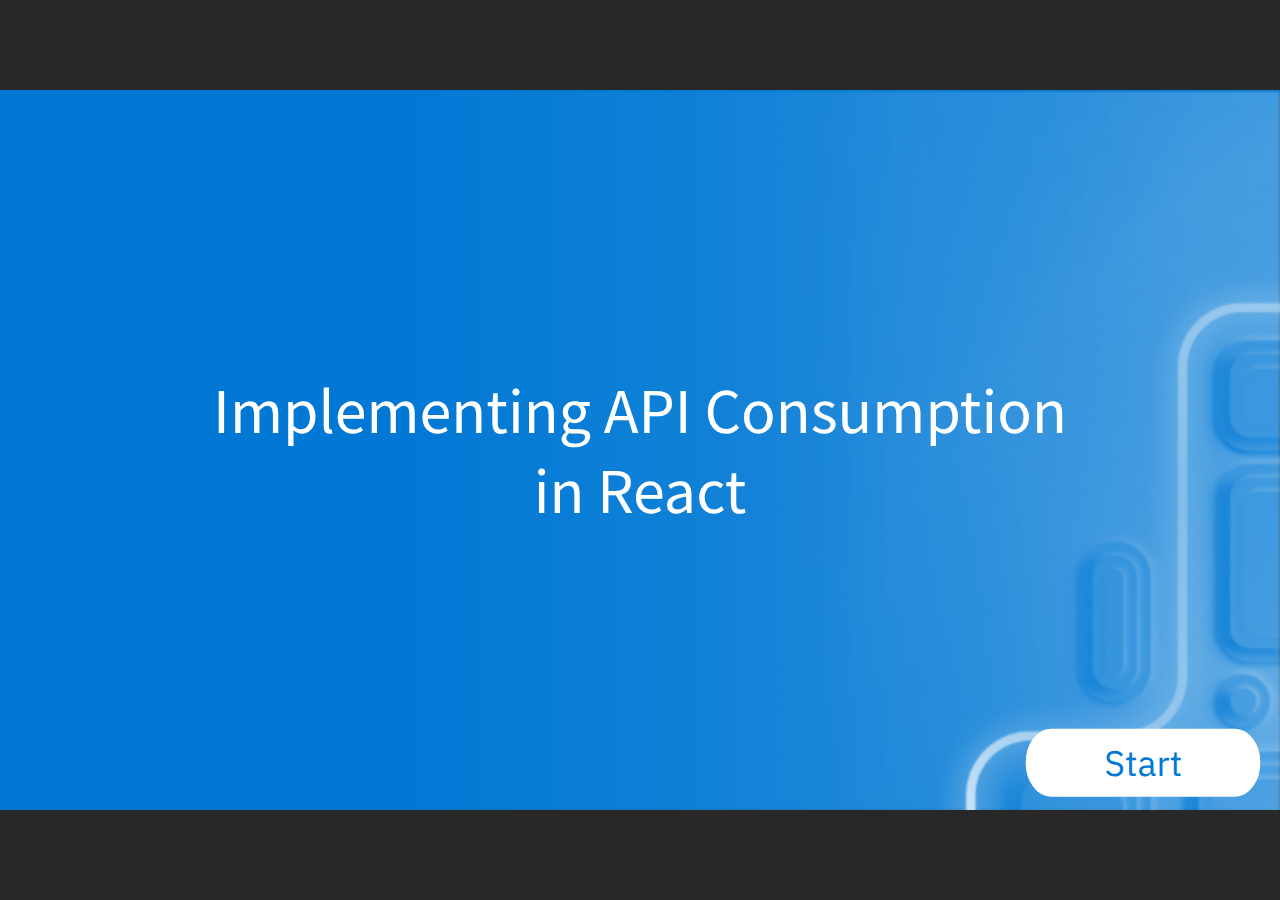
<file: index.html>
﻿<!doctype html>
<html lang="en-US">
<head>
  <meta charset="utf-8">
  <!-- Created using Storyline 360 x64 - http://www.articulate.com  -->
  <!-- version: 3.95.33670.0 -->
  <title>Implementing API Consumption in React</title>
  <meta http-equiv="x-ua-compatible" content="IE=edge"/>
  <meta name="viewport" content="width=device-width,initial-scale=1,user-scalable=no,shrink-to-fit=no,minimal-ui"/>
  <meta name="apple-mobile-web-app-capable" content="yes"/>
  <style>
    html, body { height: 100%; padding: 0; margin: 0 }
    #app { height: 100%; width: 100%; }
  </style>

  <script>
    window.DS = {};
    window.globals = {
      DATA_PATH_BASE: '',
      HAS_FRAME: true,
      HAS_SLIDE: true,

      lmsPresent: false,
      tinCanPresent: false,
      cmi5Present: false,
      aoSupport: false,
      scale: 'noscale',
      captureRc: false,
      browserSize: 'optimal',
      bgColor: '#282828',
      features: 'DropInAcc,DropInBase,DropInCore,DropInInteractions,DropInMisc,DropInVectors,DropInVideo,LayerPresentAsDialog,MultipleQuizTracking,UpdatedThemeEditor',
      themeName: 'unified',
      preloaderColor: '#FFFFFF',
      suppressAnalytics: false,
      productChannel: 'stable',
      publishSource: 'storyline',
      aid: 'aid|ec1426b3-023f-4ed3-86a6-291b0afe7aa1',
      cid: '989c2f2f-6313-4508-a661-35ed643c369c',
      playerVersion: '3.95.33670.0',
      publishTimestamp: '2025-01-30T23:04:38.0054582Z',
      maxIosVideoElements: 10,
      connectionSettings: { message: 'You%20are%20offline.%20Trying%20to%20reconnect...', useDarkTheme: false, mode: 'disabled' },
      hasFeature: function(feature) {
        return this.features.split(',').includes(feature);
      },
      
      parseParams: function(qs) {
        if (window.globals.parsedParams != null) {
          return window.globals.parsedParams;
        }
        qs = (qs || window.location.search.substr(1)).split('+').join(' ');
        var params = {},
            tokens,
            re = /[?&]?([^=]+)=([^&]*)/g;

        while (tokens = re.exec(qs)) {
          params[decodeURIComponent(tokens[1]).trim()] =
            decodeURIComponent(tokens[2]).trim();
        }
        window.globals.parsedParams = params;
        return params;
      }

    };
  </script>
  <script>
    var isIe11 = ('ActiveXObject' in window || window.MSBlobBuilder != null)
      && window.msCrypto != null && !window.ActiveXObject;
    if (isIe11) {
      window.globals.unsupportedBrowser = true;
      document.write(atob('[base64]'));
    }
  </script>

  <script>
    if (window.globals.hasFeature('MultiLanguageSinglePackageSupport')) {
      
      
    }
  </script>

  
  <script>window.THREE = { };</script>
  
</head>
<body style="background: #282828" class="cs-HTML theme-unified">
  <!-- 360 -->
  <script>!function(){var e,i=/iPhone/i,o=/iPod/i,n=/iPad/i,t=/\biOS-universal(?:.+)Mac\b/i,r=/\bAndroid(?:.+)Mobile\b/i,a=/Android/i,d=/(?:SD4930UR|\bSilk(?:.+)Mobile\b)/i,p=/Silk/i,l=/Windows Phone/i,u=/\bWindows(?:.+)ARM\b/i,b=/BlackBerry/i,s=/BB10/i,c=/Opera Mini/i,f=/\b(CriOS|Chrome)(?:.+)Mobile/i,h=/Mobile(?:.+)Firefox\b/i,v=function(e){return void 0!==e&&"MacIntel"===e.platform&&"number"==typeof e.maxTouchPoints&&e.maxTouchPoints>1&&"undefined"==typeof MSStream};e=function(e){var m={userAgent:"",platform:"",maxTouchPoints:0};e||"undefined"==typeof navigator?"string"==typeof e?m.userAgent=e:e&&e.userAgent&&(m={userAgent:e.userAgent,platform:e.platform,maxTouchPoints:e.maxTouchPoints||0}):m={userAgent:navigator.userAgent,platform:navigator.platform,maxTouchPoints:navigator.maxTouchPoints||0};var g=m.userAgent,y=g.split("[FBAN");void 0!==y[1]&&(g=y[0]),void 0!==(y=g.split("Twitter"))[1]&&(g=y[0]);var A=function(e){return function(i){return i.test(e)}}(g),w={apple:{phone:A(i)&&!A(l),ipod:A(o),tablet:!A(i)&&(A(n)||v(m))&&!A(l),universal:A(t),device:(A(i)||A(o)||A(n)||A(t)||v(m))&&!A(l)},amazon:{phone:A(d),tablet:!A(d)&&A(p),device:A(d)||A(p)},android:{phone:!A(l)&&A(d)||!A(l)&&A(r),tablet:!A(l)&&!A(d)&&!A(r)&&(A(p)||A(a)),device:!A(l)&&(A(d)||A(p)||A(r)||A(a))||A(/\bokhttp\b/i)},windows:{phone:A(l),tablet:A(u),device:A(l)||A(u)},other:{blackberry:A(b),blackberry10:A(s),opera:A(c),firefox:A(h),chrome:A(f),device:A(b)||A(s)||A(c)||A(h)||A(f)},any:!1,phone:!1,tablet:!1};return w.any=w.apple.device||w.android.device||w.windows.device||w.other.device,w.phone=w.apple.phone||w.android.phone||w.windows.phone,w.tablet=w.apple.tablet||w.android.tablet||w.windows.tablet,w}(),"object"==typeof exports&&"undefined"!=typeof module?module.exports=e:"function"==typeof define&&define.amd?define((function(){return e})):this.isMobile=e}();
    window.isMobile.apple.tablet = window.isMobile.apple.tablet ||
      (navigator.platform === 'MacIntel' && navigator.maxTouchPoints > 1);
    window.isMobile.apple.device = window.isMobile.apple.device || window.isMobile.apple.tablet;
    window.isMobile.tablet = window.isMobile.tablet || window.isMobile.apple.tablet;
    window.isMobile.any = window.isMobile.any || window.isMobile.apple.tablet;
  </script>

  <div id="focus-sink" tabindex="-1"></div>

  <div id="preso"></div>
  <script>
    (function() {

      var classTypes = [ 'desktop', 'mobile', 'phone', 'tablet' ];

      var addDeviceClasses = function(prefix, testObj) {
        var curr, i;
        for (i = 0; i < classTypes.length; i++) {
          curr = classTypes[i];
          if (testObj[curr]) {
            document.body.classList.add(prefix + curr);
          }
        }
      };

      var params = window.globals.parseParams(),
          isDevicePreview = params.devicepreview === '1',
          isPhoneOverride = params.deviceType === 'phone' || (isDevicePreview && params.phone == '1'),
          isTabletOverride = (params.deviceType === 'tablet' || isDevicePreview) && !isPhoneOverride,
          isMobileOverride = isPhoneOverride || isTabletOverride;

      var deviceView = {
        desktop: !window.isMobile.any && !isMobileOverride,
        mobile: window.isMobile.any || isMobileOverride,
        phone: isPhoneOverride || (window.isMobile.phone && !isTabletOverride),
        tablet: isTabletOverride || window.isMobile.tablet
      };

      window.globals.deviceView = deviceView;
      window.isMobile.desktop = !window.isMobile.any;
      window.isMobile.mobile = window.isMobile.any;

      addDeviceClasses('view-', deviceView);

    })();
  </script>
  
  <script src='story_content/triggers.js' type=text/javascript></script>
<script src='story_content/user.js' type=text/javascript></script>
  <div class="slide-loader"></div>

  <script>
    var doc = document, loader = doc.body.querySelector('.slide-loader'); [ 1, 2, 3 ].forEach(function(n) { var d = doc.createElement('div'); d.style.backgroundColor = window.globals.preloaderColor; d.classList.add('mobile-loader-dot'); d.classList.add('dot' + n); loader.appendChild(d); });
  </script>

  <div class="mobile-load-title-overlay" style="display: none">
    <div class="mobile-load-title">Implementing API Consumption in React</div>
  </div>

  <div class="mobile-chrome-warning"></div>

  
<style>
  .warn-connection-dialog {
    display: none;
    background: transparent;
    pointer-events: all;
    position: fixed;
    left: 0;
    top: 0;
    width: 100%;
    height: 100%;
    z-index: 999;
  }

  .warn-connection-content {
    pointer-events: all;
    border-radius: 4px;
    background: white;
    border: 1px solid #E7E7E7;
    color: #333333;
    box-shadow: 0 2px 4px rgba(0, 0, 0, 0.25);
    transition: all 150ms ease-out;
    position: absolute;
    white-space: nowrap;
  }

  .view-phone.is-landscape .warn-connection-content {
    left: 23px;
    bottom: 23px;
  }

  .view-tablet.is-landscape .warn-connection-content {
    left: 50%;
    top: 20px;
    transform: translateX(-50%);
  }

  .view-mobile.is-portrait .warn-connection-content {
    transform: translate(-50%, calc(-100% - 15px));
  }

  .warn-connection-content p {
    display: inline-block;
    margin: 0 8px 0 0;
    line-height: 33px;
    font-size: 11px;
  }

  .warn-connection-content svg {
    position: relative;
    vertical-align: middle;
    margin: 0 2px 2px 8px;
  }

  .view-desktop .warn-connection-content {
    left: 1.5em;
    bottom: 1.5em;
  }

  .view-desktop .warn-connection-content p {
    font-size: 1.1em;
  }

  .is-offline .warn-connection-dialog {
    display: block;
  }

  .is-offline .cs-panel * {
    pointer-events: none !important;
  }

  .is-offline .cs-panel {
    pointer-events: all !important;
  }

  .is-offline #nav-controls * {
    pointer-events: none !important;
  }

  .is-offline #nav-controls {
    pointer-events: all !important;
  }
</style>

<div class="warn-connection-dialog" role="alertdialog" aria-modal="true" tabindex="0" aria-labelledby="warn-connection-message">
  <div class="warn-connection-content">
    <svg width="17" height="15" viewBox="0 0 17 15" xmlns="http://www.w3.org/2000/svg">
      <path fill="#8F0000" stroke="white" d="M16.07,12.98 L15.88,12.23 L9.51,1.21 C8.97,0.26,7.6,0.26,7.06,1.21 L0.69,12.23 C0.15,13.16,0.81,14.36,1.91,14.36 H14.65 C15.47,14.36,16.05,13.7,16.07,12.98 Z"/>
      <path fill="white" stroke="white" d="M8.58,5.5 C8.35,5.28,8.5,5.35,8.21,5.32 C8.09,5.35,7.97,5.49,7.96,5.67 C7.97,5.79,7.98,5.92,7.98,6.04 L7.98,6.04 C7.99,6.17,8,6.31,8.01,6.43 L8.01,6.44 C8.03,6.92,8.06,7.41,8.09,7.9 L8.09,7.9 C8.12,8.39,8.14,8.88,8.17,9.37 C8.17,9.39,8.18,9.42,8.2,9.44 C8.23,9.46,8.25,9.47,8.28,9.47 C8.31,9.47,8.34,9.46,8.35,9.44 C8.37,9.43,8.38,9.4,8.39,9.35 L8.39,9.34 C8.39,9.24,8.4,9.15,8.4,9.05 L8.4,9.05 C8.41,8.96,8.41,8.86,8.42,8.75 C8.43,8.44,8.45,8.12,8.47,7.81 L8.47,7.81 C8.49,7.49,8.51,7.18,8.53,6.87 C8.55,6.46,8.56,6.05,8.59,5.64 L8.6,5.62 C8.6,5.57,8.59,5.53,8.58,5.5 L8.21,5.32 Z"/>
      <circle fill="white" stroke="white" cx="8.3" cy="11.35" r="0.3"/>
    </svg>
    <p id="warn-connection-message">You are offline. Trying to reconnect...</p>
  </div>
</div>

<script>
  (function() {
    window.DS.connection = {
      warningShown: false,
      assets: {},
      loadingAssetGroup: false,
      retryDelay: 500
    };

    var connectionSettings = window.globals.connectionSettings || {};

    var useConnectionMessages = window.AbortController != null &&
      window.location.protocol != 'file:' &&
      connectionSettings.mode === 'normal';

    window.DS.connection.useConnectionMessages = useConnectionMessages;

    var assetCount = 0;
    var checkLoadedId;


    if (useConnectionMessages && connectionSettings != null) {
      var contentEl = document.querySelector('.warn-connection-content');
      var messageEl = contentEl.querySelector('p');

      if (connectionSettings.useDarkTheme) {
        contentEl.style.borderColor = '#BABBBA';
        contentEl.style.backgroundColor = '#282828';
        contentEl.style.color = '#FFFFFF';
      }

      if (connectionSettings.message != null) {
        messageEl.textContent = window.decodeURIComponent(connectionSettings.message);
      }
    }

    function checkAssetsReady() {
      for (var i in DS.connection.assets) {
        if (!DS.connection.assets[i].success) {
          return false;
        }
      }
      return true;
    }

    function stopAssetGroup() {
      if (!useConnectionMessages) { return; }

      assetCount = 0;

      DS.connection.oldAssetGroup = DS.connection.assets;
      DS.connection.assets = {};
      DS.connection.loadingAssetGroup = false;
      clearInterval(checkLoadedId);
    }

    function startAssetGroup() {
      if (!useConnectionMessages) { return; }
      var ticks = 0;
      clearInterval(checkLoadedId);
      checkLoadedId = setInterval(function() {
        var loaded = 0;
        if (assetCount === 0 && loaded === 0) {
          clearInterval(checkLoadedId);
          return;
        }

        for (var i in DS.connection.assets) {
          if (DS.connection.assets[i].success) {
            loaded++;
          }
        }

        if (assetCount === loaded && checkAssetsReady()) {
          for (var i in DS.connection.assets) {
            if (DS.connection.assets[i].action) {
              DS.connection.assets[i].action();
            }
          }
          hideWarning();
          stopAssetGroup();
        }
      }, 100)
    }

    function requiredAsset(url, action, retry, type) {
      if (!useConnectionMessages) { return; }
      if (DS.connection.assets[url]) { return; }

      DS.connection.assets[url] = {
        success: false, action: action, retry: retry, type: type
      };
      assetCount = Object.keys(DS.connection.assets).length;
      if (!DS.connection.loadingAssetGroup) {
        startAssetGroup();
      }
      DS.connection.loadingAssetGroup = true;
    }

    function assetLoaded(url) {
      if (!useConnectionMessages) { return; }
      if (DS.connection.assets[url]) {
        DS.connection.assets[url].success = true;
      }
    }

    function assetFailed(url) {
      if (!useConnectionMessages) { return; }
      if (!DS.connection.assets[url]) {
        if (/\.js$/.test(url) && url.indexOf('transcripts') === -1) {
          setTimeout(function() {
            if (DS.connection.lastSlideLoaded != null) {
              DS.connection.lastSlideLoaded();
            }
          }, DS.connection.retryDelay);
        }
        return;
      }
      if (!DS.connection.warningShown) { showWarning(); }
      if (DS.connection.assets[url].retry) {
        setTimeout(function() {
          if (!DS.connection.assets[url].success) {
            DS.connection.assets[url].retry()
          }
        }, DS.connection.retryDelay);
      }
    }

    function hideWarning() {
      document.body.classList.remove('is-offline');
      DS.connection.warningShown = false;
      enableKeys();
    }
    DS.connection.hideWarning = hideWarning

    function showWarning(btn) {
      document.body.classList.add('is-offline')
      DS.connection.warningShown = true;
      updateWarningPosition();
      disableKeys();
    }

    function updateWarningPosition() {
      if (!DS.connection.warningShown) {
        return;
      }

      var isPortrait = document.body.classList.contains('is-portrait');
      var isMobile = document.body.classList.contains('view-mobile');
      var warningEl = document.querySelector('.warn-connection-content');

      if (isPortrait && isMobile) {
        var slide = document.querySelector('.primary-slide');
        var slideRect = slide != null
          ? slide.getBoundingClientRect()
          : { top: window.innerHeight, left: 0, width: window.innerWidth };

        warningEl.style.top = `${slideRect.top}px`
        warningEl.style.left = `${slideRect.left + slideRect.width / 2}px`
      } else {
        warningEl.style.top = null;
        warningEl.style.left = null;
      }

      window.requestAnimationFrame(updateWarningPosition);
    }

    function onDisableKeyDown(e) {
      e.preventDefault();
      e.stopImmediatePropagation();
    }

    function onDisableKeyUp(e) {
      e.preventDefault();
      e.stopImmediatePropagation();
    }

    var accStyle = document.createElement('style');
    var warnDialogEl = document.querySelector('.warn-connection-dialog');

    function disableKeys() {
      if (DS.views && DS.views.nsStack && DS.views.nsStack.length === 1) {
        DS.views.nsStack[0].tabReachable = false
        DS.views.nsStack[0].updateTabIndex(true, true);
      }

      accStyle.innerHTML = '.acc-shadow-dom { display: none; }';
      document.body.appendChild(accStyle);

      warnDialogEl.parentNode.append(warnDialogEl);
      warnDialogEl.focus();
    }

    function enableKeys() {
      accStyle.remove();
      if (DS.views && DS.views.nsStack && DS.views.nsStack.length === 1 && DS.views.nsStack[0].name === '_frame') {
        DS.views.nsStack[0].tabReachable = true;
        DS.views.nsStack[0].updateTabIndex();
      }
    }

    // these will all be noops if the feature flag isn't set in
    // the data and `window.globals.features`
    DS.connection.requiredAsset = requiredAsset;
    DS.connection.assetLoaded = assetLoaded;
    DS.connection.assetFailed = assetFailed;
    DS.connection.stopAssetGroup = stopAssetGroup;
    DS.connection.startAssetGroup = startAssetGroup;
  })();
</script>


  <script>
    
    if (window.autoSpider && window.vInterfaceObject) {
      document.querySelector('.mobile-load-title-overlay').style.display = 'none';
    }
  </script>

  

  <link rel="stylesheet" href="html5/data/css/output.min.css" data-noprefix/>
</body>
<script src="html5/lib/scripts/bootstrapper.min.js"></script>
</html>
</file>
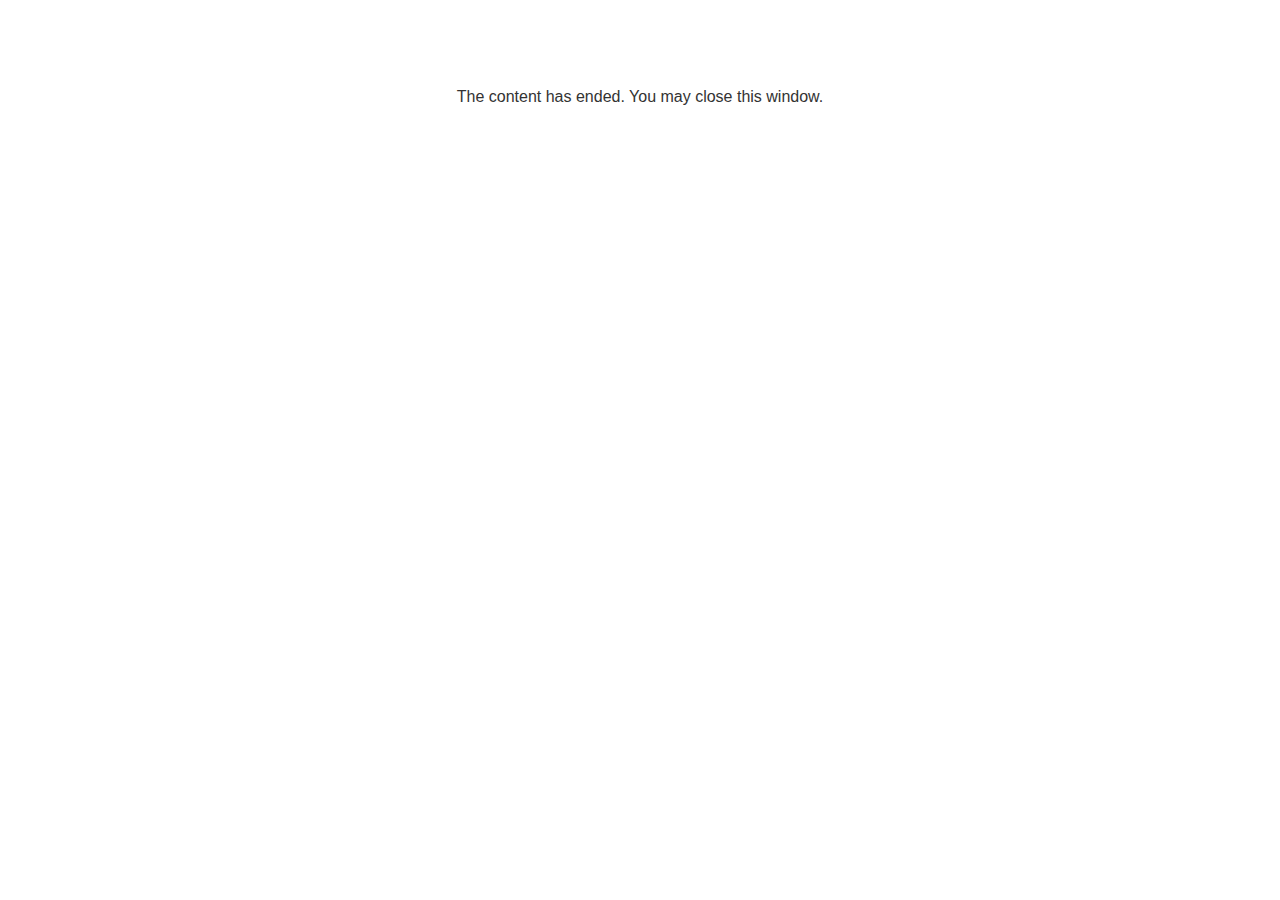
<file: lms/goodbye.html>
<!doctype html>
<html>
<body style="background-color: #ffffff;">

<p role="alert" style="color: #333333;font-family: Lato, articulate, tahoma, arial;font-size: medium;text-align: center;">
<br><br><br><br>
The content has ended. You may close this window.
</p>

</body>
</html>
</file>
